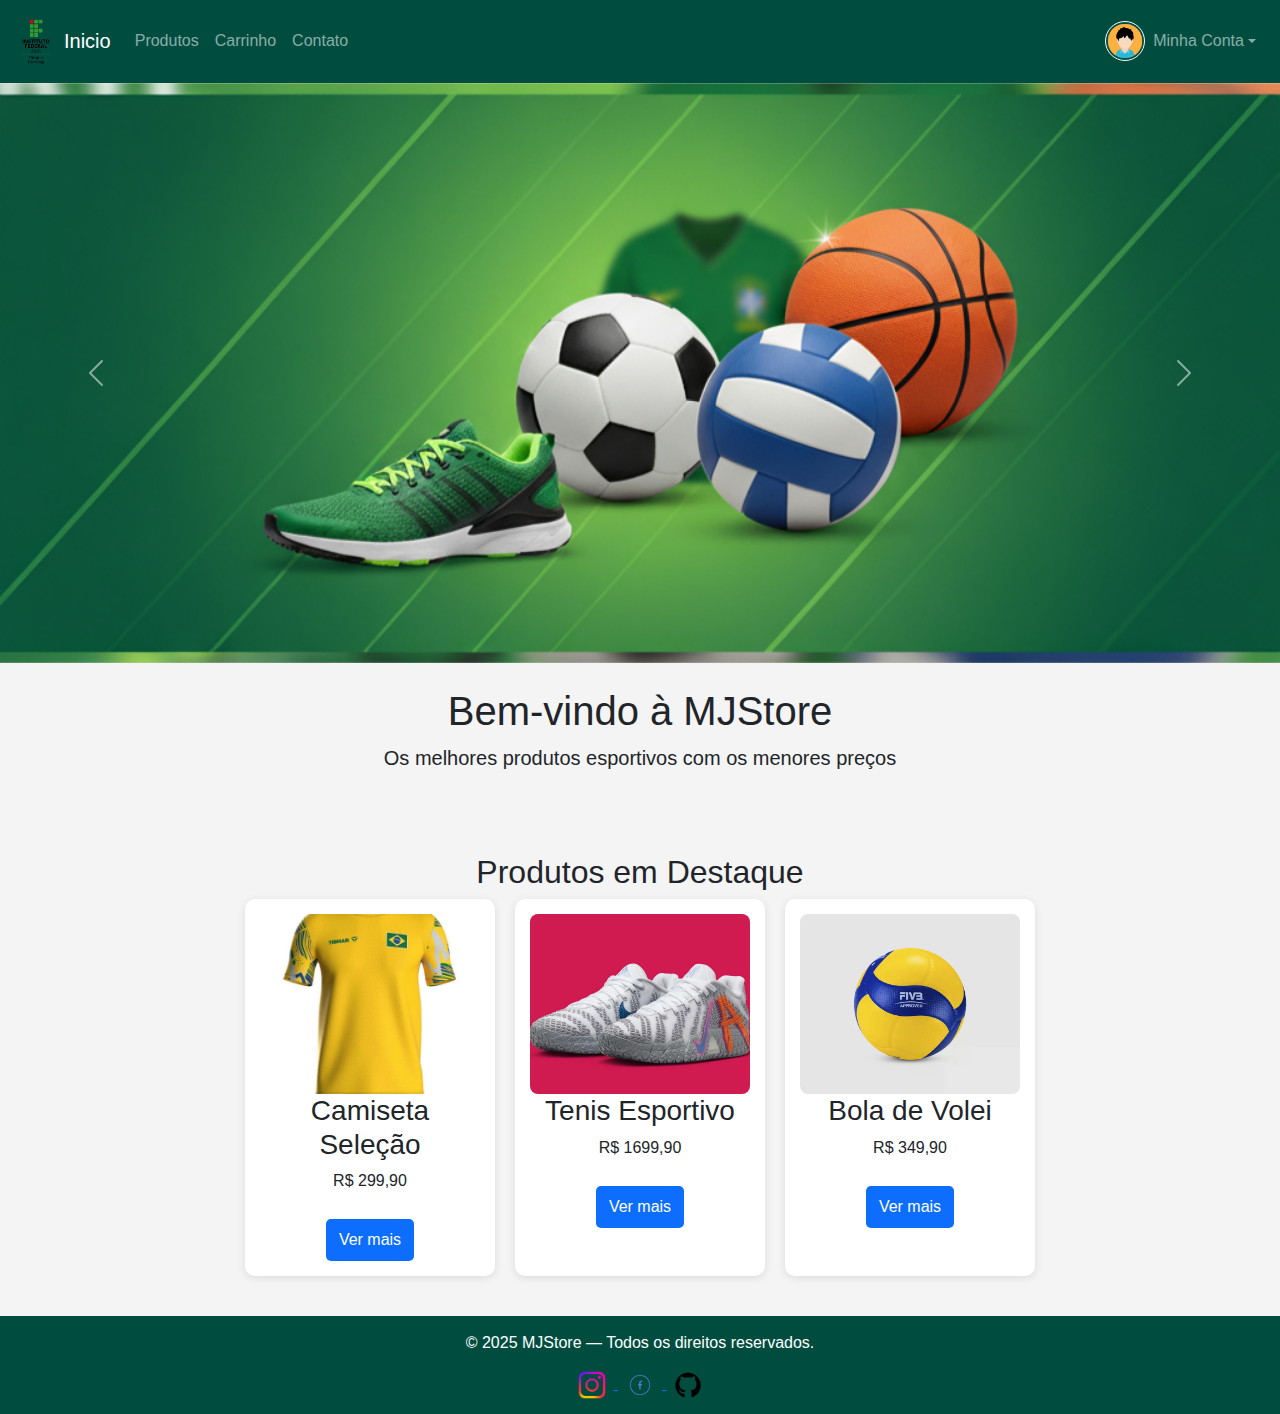
<file: Trabalho_Web/paginas/index.html>
<!DOCTYPE html>
<html lang="pt-BR">
<head>
    <meta charset="UTF-8">
    <meta name="viewport" content="width=device-width, initial-scale=1.0">
    <title>Página Inicial - Meu E-commerce</title>

    <!-- Bootstrap -->
    <link href="https://cdn.jsdelivr.net/npm/bootstrap@5.3.2/dist/css/bootstrap.min.css" rel="stylesheet">

    <link rel="stylesheet" href="css/style.css">
</head>
<body>

<!-- HEADER COM AVATAR + DROPDOWN -->
<nav class="navbar navbar-expand-lg navbar-dark px-3 custom-navbar">
  <a class="navbar-brand d-flex align-items-center" href="index.html">
    <img src="../imagens/logo-ifg.png" alt="Logo" width="40" class="me-2">
    Inicio
  </a>

  <button class="navbar-toggler" type="button" data-bs-toggle="collapse" data-bs-target="#navbarNav">
    <span class="navbar-toggler-icon"></span>
  </button>

  <div class="collapse navbar-collapse justify-content-between" id="navbarNav">

    <!-- MENU PRINCIPAL -->
    <ul class="navbar-nav">
      <li class="nav-item">
        <a class="nav-link" href="produtos.html">Produtos</a>
      </li>

      <li class="nav-item">
        <a class="nav-link" href="carrinho.html">Carrinho</a>
      </li>

      <li class="nav-item">
        <a class="nav-link" href="contato.html">Contato</a>
      </li>
    </ul>

    <!-- DROPDOWN MINHA CONTA -->
    <ul class="navbar-nav">
      <li class="nav-item dropdown">
        <a class="nav-link dropdown-toggle d-flex align-items-center" href="#" id="avatarDropdown"
           role="button" data-bs-toggle="dropdown">

          <img src="../imagens/Avatar.png" width="40" height="40" class="rounded-circle me-2 border border-light">
          <span>Minha Conta</span>
        </a>

        <ul class="dropdown-menu dropdown-menu-end">
          <li><a class="dropdown-item" href="novo-usuario.html">Cadastrar</a></li>
          <li><a class="dropdown-item" href="login.html">Entrar</a></li>
          <li><a class="dropdown-item" href="meus-dados.html">Meus Dados</a></li>
          <li><a class="dropdown-item" href="meus-pedidos.html">Meus Pedidos</a></li>
        </ul>
      </li>
    </ul>

  </div>
</nav>

<!-- CAROUSEL -->
<div id="carouselExample" class="carousel slide" data-bs-ride="carousel">
  <div class="carousel-inner">

    <div class="carousel-item active">
      <img src="../imagens/Banner1.png" class="d-block w-100" alt="Banner 1">
    </div>

    <div class="carousel-item">
      <img src="../imagens/Banner2.png" class="d-block w-100" alt="Banner 2">
    </div>

  </div>

  <button class="carousel-control-prev" type="button" data-bs-target="#carouselExample" data-bs-slide="prev">
    <span class="carousel-control-prev-icon"></span>
  </button>

  <button class="carousel-control-next" type="button" data-bs-target="#carouselExample" data-bs-slide="next">
    <span class="carousel-control-next-icon"></span>
  </button>
</div>


    <!-- CONTEÚDO ORIGINAL DA PÁGINA -->
    <section class="text-center py-4">
        <h1>Bem-vindo à MJStore</h1>
        <p class="lead">Os melhores produtos esportivos com os menores preços</p>
    </section>
    <section class="produtos-home">
    <h2>Produtos em Destaque</h2>

    <div class="grid-produtos">
        <div class="produto-card">
            <img src="../imagens/produto1.jpeg" alt="Produto 1">
            <h3>Camiseta Seleção</h3>
            <p>R$ 299,90</p>
            <a href="produtos.html" class="btn">Ver mais</a>
        </div>

        <div class="produto-card">
            <img src="../imagens/produto2.jpg" alt="Produto 2">
            <h3>Tenis Esportivo</h3>
            <p>R$ 1699,90</p>
            <a href="produtos.html" class="btn">Ver mais</a>
        </div>

        <div class="produto-card">
            <img src="../imagens/produto3.webp" alt="Produto 3">
            <h3>Bola de Volei</h3>
            <p>R$ 349,90</p>
            <a href="produtos.html" class="btn">Ver mais</a>
        </div>
    </div>
</section>

</main>

<footer>
    <p>© 2025 MJStore — Todos os direitos reservados.</p>
    <div class="redes-sociais">
            <a href="https://www.instagram.com" target="_blank">
                <img src="..\imagens\instagram.png" alt="Instagram">
            </a>
            <a href="https://www.facebook.com" target="_blank">
                <img src="..\imagens\facebook.png" alt="Facebook">
            </a>
            <a href="https://github.com/Rafaelmjmj" target="_blank">
                <img src="..\imagens\GitHub.png" alt="GitHub">
            </a>
        </div>
</footer>

<script src="https://cdn.jsdelivr.net/npm/bootstrap@5.3.2/dist/js/bootstrap.bundle.min.js"></script>

</body>
</html>
</file>
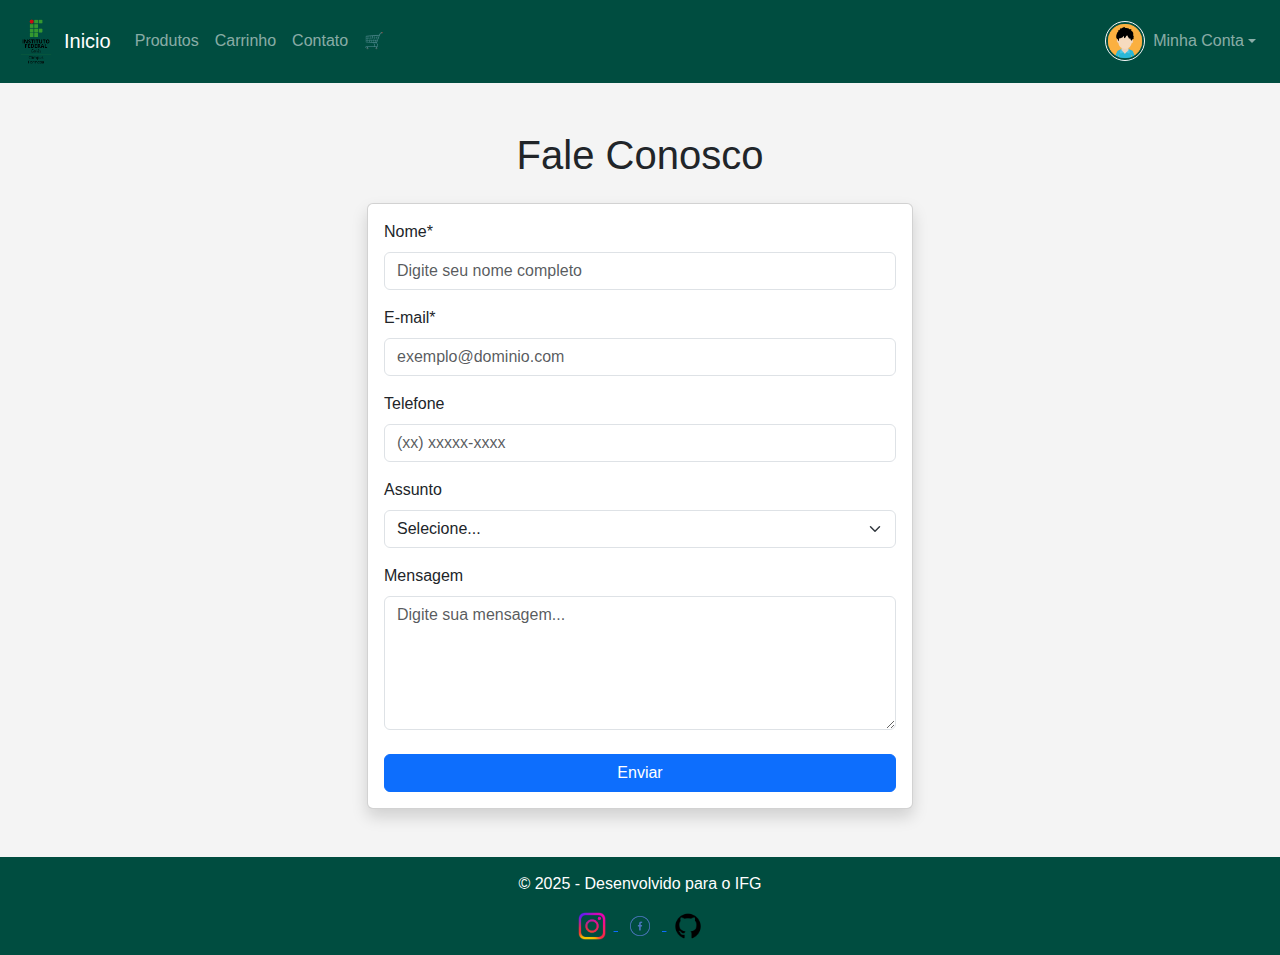
<file: Trabalho_Web/paginas/contato.html>
<!DOCTYPE html>
<html lang="pt-BR">

<head>
    <meta charset="UTF-8">
    <meta name="viewport" content="width=device-width, initial-scale=1.0">
    <title>Contato - Meu E-commerce</title>

    <link href="https://cdn.jsdelivr.net/npm/bootstrap@5.3.2/dist/css/bootstrap.min.css" rel="stylesheet">

    <link rel="stylesheet" href="css/style.css">
    <link rel="shortcut icon" href="..\imagens\favicon.png" type="image/x-icon">
</head>

<body>
    <!-- HEADER COM AVATAR + DROPDOWN -->
<nav class="navbar navbar-expand-lg navbar-dark px-3 custom-navbar">
  <a class="navbar-brand d-flex align-items-center" href="index.html">
    <img src="../imagens/logo-ifg.png" alt="Logo" width="40" class="me-2">
    Inicio
  </a>

  <button class="navbar-toggler" type="button" data-bs-toggle="collapse" data-bs-target="#navbarNav">
    <span class="navbar-toggler-icon"></span>
  </button>

  <div class="collapse navbar-collapse justify-content-between" id="navbarNav">

        <!-- MENU PRINCIPAL -->
        <ul class="navbar-nav">
            <li class="nav-item">
                <a class="nav-link" href="produtos.html">Produtos</a>
            </li>
            <li class="nav-item">
                <a class="nav-link" href="carrinho.html">Carrinho</a>
            </li>
            <li class="nav-item">
                <a class="nav-link" href="contato.html">Contato</a>
            </li>
             <ul class="navbar-nav align-items-center me-3">
                <li class="nav-item position-relative">
                    <a class="nav-link" href="carrinho.html">
                        🛒
                        <span
                            id="cart-count"
                            class="position-absolute top-0 start-100 translate-middle badge rounded-pill bg-danger d-none">
                            0
                        </span>
                    </a>
                </li>
            </ul>
        </ul>

        <!-- MINHA CONTA -->
        <ul class="navbar-nav">
            <li class="nav-item dropdown">
                <a class="nav-link dropdown-toggle d-flex align-items-center" href="#"
                   id="avatarDropdown" role="button" data-bs-toggle="dropdown">
                    <img src="../imagens/Avatar.png" width="40" height="40"
                         class="rounded-circle me-2 border border-light">
                    Minha Conta
                </a>

                <ul class="dropdown-menu dropdown-menu-end">

    <!-- Usuário NÃO logado -->
    <li>
        <a class="dropdown-item" href="novo-usuario.html" id="linkCadastrar">
            Cadastrar
        </a>
    </li>

    <li>
        <a class="dropdown-item" href="login.html" id="linkEntrar">
            Entrar
        </a>
    </li>

    <li><hr class="dropdown-divider"></li>

    <!-- Usuário LOGADO -->
    <li>
        <a class="dropdown-item" href="meus-dados.html" id="linkMeusDados">
            Meus Dados
        </a>
    </li>

    <li>
        <a class="dropdown-item" href="meus-pedidos.html" id="linkMeusPedidos">
            Meus Pedidos
        </a>
    </li>

    <li>
        <a class="dropdown-item text-danger" href="#" id="linkSair">
            Sair
        </a>
    </li>

</ul>

    </div>
</nav>

    <main class="container my-5">

    <h1 class="text-center mb-4">Fale Conosco</h1>

    <div class="row justify-content-center">
        <div class="col-md-8 col-lg-6">

            <div class="card shadow">
                <div class="card-body">

                    <form action="sucesso-contato.html" method="POST">

                        <div class="mb-3">
                            <label for="nome" class="form-label">Nome*</label>
                            <input type="text" id="nome" name="nome"
                                   class="form-control"
                                   placeholder="Digite seu nome completo" required>
                        </div>

                        <div class="mb-3">
                            <label for="email" class="form-label">E-mail*</label>
                            <input type="email" id="email" name="email"
                                   class="form-control"
                                   placeholder="exemplo@dominio.com" required>
                        </div>

                        <div class="mb-3">
                            <label for="telefone" class="form-label">Telefone</label>
                            <input type="tel" id="telefone" name="telefone"
                                   class="form-control"
                                   placeholder="(xx) xxxxx-xxxx">
                        </div>

                        <div class="mb-3">
                            <label for="assunto" class="form-label">Assunto</label>
                            <select id="assunto" name="assunto" class="form-select">
                                <option value="">Selecione...</option>
                                <option>Dúvida</option>
                                <option>Elogio</option>
                                <option>Reclamação</option>
                            </select>
                        </div>

                        <div class="mb-4">
                            <label for="mensagem" class="form-label">Mensagem</label>
                            <textarea id="mensagem" name="mensagem"
                                      class="form-control"
                                      rows="5"
                                      placeholder="Digite sua mensagem..."></textarea>
                        </div>

                        <button type="submit" href="sucesso-contato.html" class="btn btn-primary w-100">
                            Enviar
                        </button>

                    </form>

                </div>
            </div>

        </div>
    </div>

</main>


    <footer>
        <p>&copy; 2025 - Desenvolvido para o IFG</p>
        <div class="redes-sociais">
            <a href="https://www.instagram.com" target="_blank">
                <img src="..\imagens\instagram.png" alt="Instagram">
            </a>
            <a href="https://www.facebook.com" target="_blank">
                <img src="..\imagens\facebook.png" alt="Facebook">
            </a>
            <a href="https://github.com/Rafaelmjmj" target="_blank">
                <img src="..\imagens\GitHub.png" alt="GitHub">
            </a>
        </div>
    </footer>

    <script src="https://cdn.jsdelivr.net/npm/bootstrap@5.3.2/dist/js/bootstrap.bundle.min.js"></script>

<script src="js/script.js"></script>
</body>
</html>
</file>
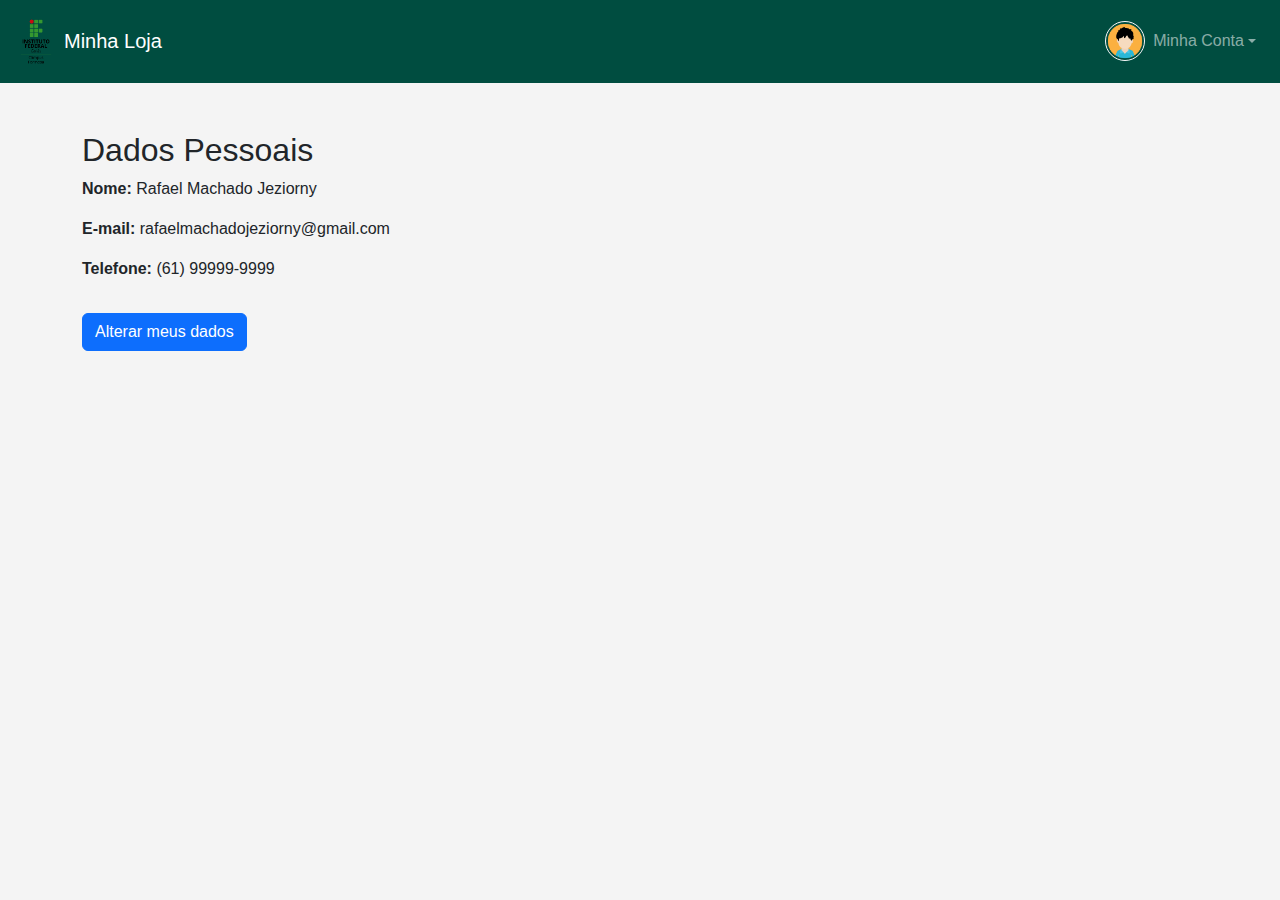
<file: Trabalho_Web/paginas/dados_pessoais.html>
<!DOCTYPE html>
<html lang="pt-BR">
<head>
    <meta charset="UTF-8">
    <meta name="viewport" content="width=device-width, initial-scale=1.0">
    <title>Dados Pessoais</title>

    <!-- Bootstrap -->
    <link href="https://cdn.jsdelivr.net/npm/bootstrap@5.3.2/dist/css/bootstrap.min.css" rel="stylesheet">
    <link rel="stylesheet" href="css/style.css">
</head>
<body>

<!-- HEADER PADRÃO -->
<nav class="navbar navbar-expand-lg navbar-dark px-3 custom-navbar">
  <a class="navbar-brand d-flex align-items-center" href="index.html">
    <img src="../imagens/logo-ifg.png" alt="Logo" width="40" class="me-2">
    Minha Loja
  </a>

  <button class="navbar-toggler" type="button" data-bs-toggle="collapse" data-bs-target="#navbarAvatar">
    <span class="navbar-toggler-icon"></span>
  </button>

  <div class="collapse navbar-collapse justify-content-end" id="navbarAvatar">
    <ul class="navbar-nav">
      <li class="nav-item dropdown">
        <a class="nav-link dropdown-toggle d-flex align-items-center" href="#" id="avatarDropdown"
           role="button" data-bs-toggle="dropdown">
          <img src="../imagens/Avatar.png" width="40" height="40" class="rounded-circle me-2 border border-light">
          <span>Minha Conta</span>
        </a>

        <ul class="dropdown-menu dropdown-menu-end">
          <li><a class="dropdown-item" href="novo-usuario.html">Cadastrar</a></li>
          <li><a class="dropdown-item" href="entrar.html">Entrar</a></li>
          <li><a class="dropdown-item" href="meus-dados.html">Meus Dados</a></li>
          <li><a class="dropdown-item" href="meus-pedidos.html">Meus Pedidos</a></li>
        </ul>
      </li>
    </ul>
  </div>
</nav>

<div class="container my-5">
    <div class="row">

        <!-- CONTEÚDO PRINCIPAL -->
        <main class="col-md-9">
            <h2>Dados Pessoais</h2>
            <p><strong>Nome:</strong> Rafael Machado Jeziorny</p>
            <p><strong>E-mail:</strong> rafaelmachadojeziorny@gmail.com</p>
            <p><strong>Telefone:</strong> (61) 99999-9999</p>

            <button class="btn btn-primary mt-3">Alterar meus dados</button>
        </main>

    </div>
</div>

<script src="https://cdn.jsdelivr.net/npm/bootstrap@5.3.2/dist/js/bootstrap.bundle.min.js"></script>
</body>
</html>
</file>
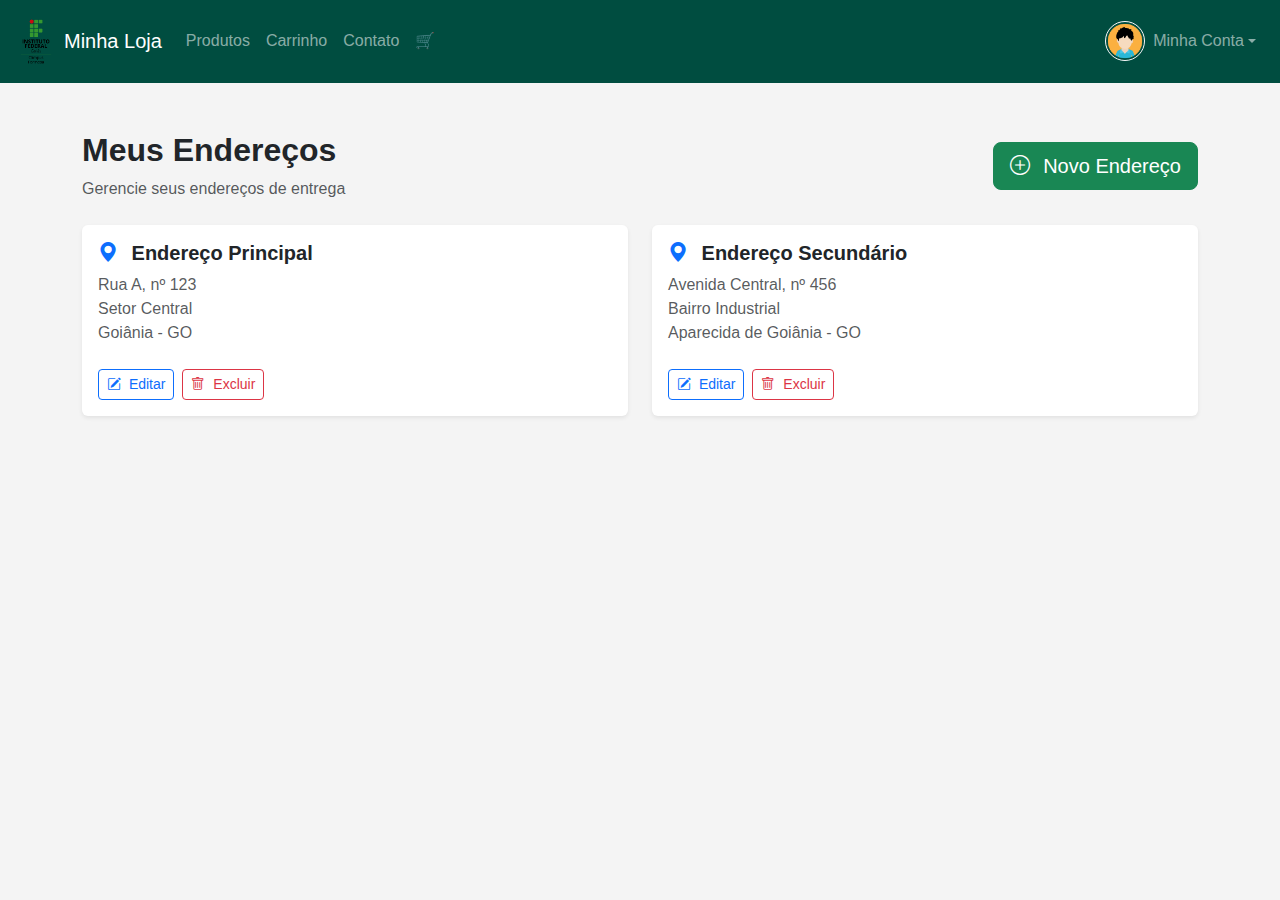
<file: Trabalho_Web/paginas/endereços.html>
<!DOCTYPE html>
<html lang="pt-BR">
<head>
    <meta charset="UTF-8">
    <meta name="viewport" content="width=device-width, initial-scale=1.0">
    <title>Meus Endereços</title>

    <!-- Bootstrap -->
    <link href="https://cdn.jsdelivr.net/npm/bootstrap@5.3.2/dist/css/bootstrap.min.css" rel="stylesheet">

    <!-- Bootstrap Icons -->
    <link href="https://cdn.jsdelivr.net/npm/bootstrap-icons@1.11.3/font/bootstrap-icons.css" rel="stylesheet">

    <!-- CSS próprio -->
    <link rel="stylesheet" href="css/style.css">
</head>
<body>

<!-- HEADER -->
<nav class="navbar navbar-expand-lg navbar-dark px-3 custom-navbar">
  <a class="navbar-brand d-flex align-items-center" href="index.html">
    <img src="../imagens/logo-ifg.png" alt="Logo" width="40" class="me-2">
    Minha Loja
  </a>

  <button class="navbar-toggler" type="button" data-bs-toggle="collapse" data-bs-target="#navbarAvatar">
    <span class="navbar-toggler-icon"></span>
  </button>

  <div class="collapse navbar-collapse justify-content-between" id="navbarNav">

        <!-- MENU PRINCIPAL -->
        <ul class="navbar-nav">
            <li class="nav-item">
                <a class="nav-link" href="produtos.html">Produtos</a>
            </li>
            <li class="nav-item">
                <a class="nav-link" href="carrinho.html">Carrinho</a>
            </li>
            <li class="nav-item">
                <a class="nav-link" href="contato.html">Contato</a>
            </li>
             <ul class="navbar-nav align-items-center me-3">
                <li class="nav-item position-relative">
                    <a class="nav-link" href="carrinho.html">
                        🛒
                        <span
                            id="cart-count"
                            class="position-absolute top-0 start-100 translate-middle badge rounded-pill bg-danger d-none">
                            0
                        </span>
                    </a>
                </li>
            </ul>
        </ul>

        <!-- MINHA CONTA -->
        <ul class="navbar-nav">
            <li class="nav-item dropdown">
                <a class="nav-link dropdown-toggle d-flex align-items-center" href="#"
                   id="avatarDropdown" role="button" data-bs-toggle="dropdown">
                    <img src="../imagens/Avatar.png" width="40" height="40"
                         class="rounded-circle me-2 border border-light">
                    Minha Conta
                </a>

                <ul class="dropdown-menu dropdown-menu-end">

    <!-- Usuário NÃO logado -->
    <li>
        <a class="dropdown-item" href="novo-usuario.html" id="linkCadastrar">
            Cadastrar
        </a>
    </li>

    <li>
        <a class="dropdown-item" href="login.html" id="linkEntrar">
            Entrar
        </a>
    </li>

    <li><hr class="dropdown-divider"></li>

    <!-- Usuário LOGADO -->
    <li>
        <a class="dropdown-item" href="meus-dados.html" id="linkMeusDados">
            Meus Dados
        </a>
    </li>

    <li>
        <a class="dropdown-item" href="meus-pedidos.html" id="linkMeusPedidos">
            Meus Pedidos
        </a>
    </li>

    <li>
        <a class="dropdown-item text-danger" href="#" id="linkSair">
            Sair
        </a>
    </li>

</ul>

    </div>
</nav>

<!-- CONTEÚDO -->
<div class="container my-5">

    <!-- TÍTULO -->
    <div class="d-flex justify-content-between align-items-center mb-4">
        <div>
            <h2 class="fw-bold">Meus Endereços</h2>
            <p class="text-muted mb-0">Gerencie seus endereços de entrega</p>
        </div>

        <a href="novo-endereco.html" class="btn btn-success btn-lg">
            <i class="bi bi-plus-circle me-2"></i>
            Novo Endereço
        </a>
    </div>

    <div class="row g-4">

        <!-- ENDEREÇO 1 -->
        <div class="col-md-6">
            <div class="card shadow-sm border-0 h-100">
                <div class="card-body">
                    <h5 class="card-title fw-semibold">
                        <i class="bi bi-geo-alt-fill text-primary me-2"></i>
                        Endereço Principal
                    </h5>

                    <p class="card-text text-muted mb-4">
                        Rua A, nº 123 <br>
                        Setor Central <br>
                        Goiânia - GO
                    </p>

                    <div class="d-flex gap-2">
                        <button class="btn btn-outline-primary btn-sm">
                            <i class="bi bi-pencil-square me-1"></i>
                            Editar
                        </button>

                        <button class="btn btn-outline-danger btn-sm">
                            <i class="bi bi-trash me-1"></i>
                            Excluir
                        </button>
                    </div>
                </div>
            </div>
        </div>

        <!-- ENDEREÇO 2 -->
        <div class="col-md-6">
            <div class="card shadow-sm border-0 h-100">
                <div class="card-body">
                    <h5 class="card-title fw-semibold">
                        <i class="bi bi-geo-alt-fill text-primary me-2"></i>
                        Endereço Secundário
                    </h5>

                    <p class="card-text text-muted mb-4">
                        Avenida Central, nº 456 <br>
                        Bairro Industrial <br>
                        Aparecida de Goiânia - GO
                    </p>

                    <div class="d-flex gap-2">
                        <button class="btn btn-outline-primary btn-sm">
                            <i class="bi bi-pencil-square me-1"></i>
                            Editar
                        </button>

                        <button class="btn btn-outline-danger btn-sm">
                            <i class="bi bi-trash me-1"></i>
                            Excluir
                        </button>
                    </div>
                </div>
            </div>
        </div>

    </div>
</div>

<script src="https://cdn.jsdelivr.net/npm/bootstrap@5.3.2/dist/js/bootstrap.bundle.min.js"></script>
<script src="js/script.js"></script>
</body>
</html>
</file>
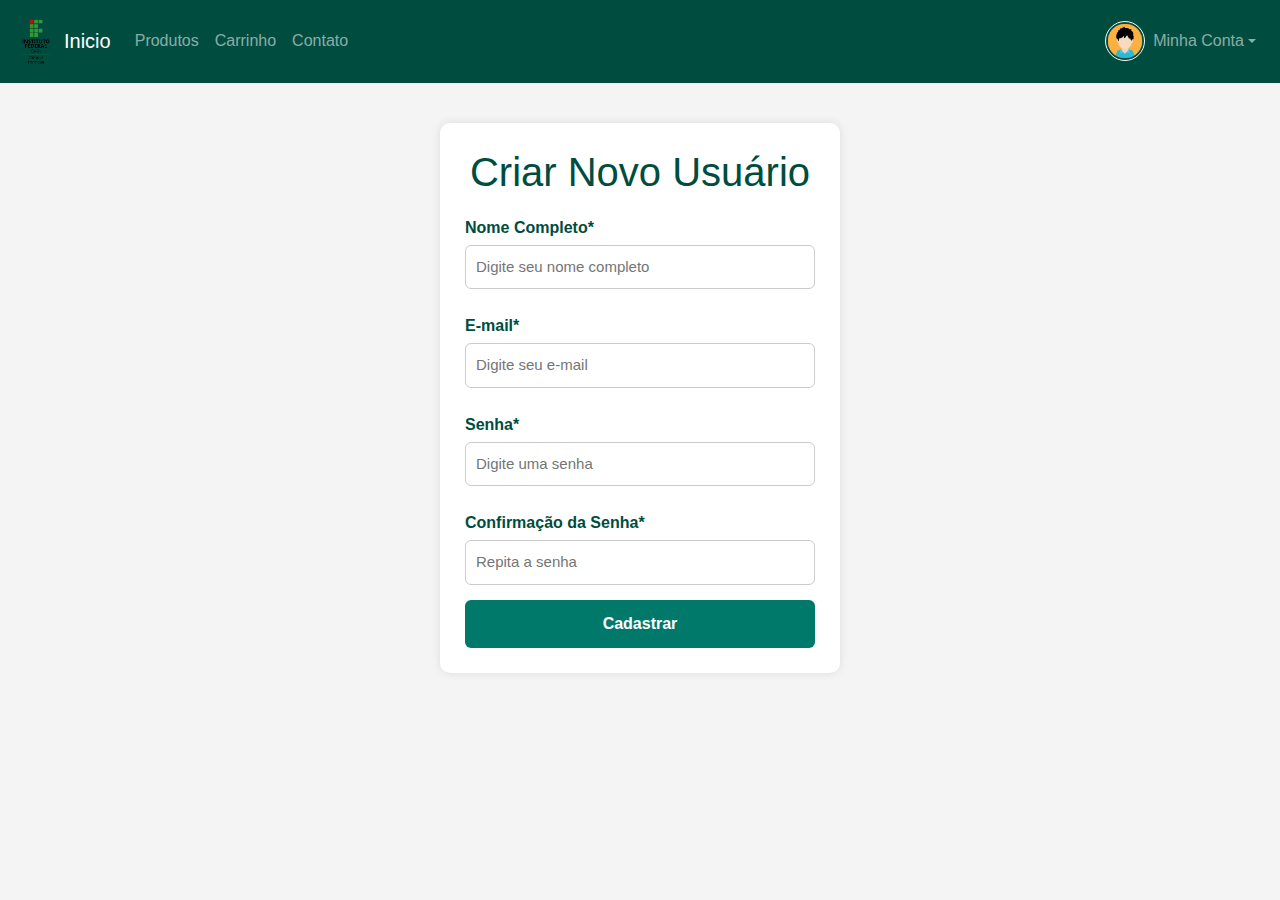
<file: Trabalho_Web/paginas/novo-usuario.html>
<!DOCTYPE html>
<html lang="pt-br">
<head>
    <meta charset="UTF-8">
    <meta name="viewport" content="width=device-width, initial-scale=1.0">
    <title>Página Inicial - Meu E-commerce</title>

    <!-- Bootstrap -->
    <link href="https://cdn.jsdelivr.net/npm/bootstrap@5.3.2/dist/css/bootstrap.min.css" rel="stylesheet">

    <link rel="stylesheet" href="css/style.css">
</head>
<body>

    <!-- HEADER COM AVATAR + DROPDOWN -->
<nav class="navbar navbar-expand-lg navbar-dark px-3 custom-navbar">
  <a class="navbar-brand d-flex align-items-center" href="index.html">
    <img src="../imagens/logo-ifg.png" alt="Logo" width="40" class="me-2">
    Inicio
  </a>

  <button class="navbar-toggler" type="button" data-bs-toggle="collapse" data-bs-target="#navbarNav">
    <span class="navbar-toggler-icon"></span>
  </button>

  <div class="collapse navbar-collapse justify-content-between" id="navbarNav">

    <!-- MENU PRINCIPAL -->
    <ul class="navbar-nav">
      <li class="nav-item">
        <a class="nav-link" href="produtos.html">Produtos</a>
      </li>

      <li class="nav-item">
        <a class="nav-link" href="carrinho.html">Carrinho</a>
      </li>

      <li class="nav-item">
        <a class="nav-link" href="contato.html">Contato</a>
      </li>
    </ul>

    <!-- DROPDOWN MINHA CONTA -->
    <ul class="navbar-nav">
      <li class="nav-item dropdown">
        <a class="nav-link dropdown-toggle d-flex align-items-center" href="#" id="avatarDropdown"
           role="button" data-bs-toggle="dropdown">

          <img src="../imagens/Avatar.png" width="40" height="40" class="rounded-circle me-2 border border-light">
          <span>Minha Conta</span>
        </a>

        <ul class="dropdown-menu dropdown-menu-end">
          <li><a class="dropdown-item" href="novo-usuario.html">Cadastrar</a></li>
          <li><a class="dropdown-item" href="login.html">Entrar</a></li>
          <li><a class="dropdown-item" href="meus-dados.html">Meus Dados</a></li>
          <li><a class="dropdown-item" href="meus-pedidos.html">Meus Pedidos</a></li>
        </ul>
      </li>
    </ul>

  </div>
</nav>

    <main class="container-form">
        <h1>Criar Novo Usuário</h1>

        <form action="produtos.html" method="POST" class="form-registro">

            <label for="nome">Nome Completo*</label>
            <input type="text" id="nome" name="nome" required placeholder="Digite seu nome completo">

            <label for="email">E-mail*</label>
            <input type="email" id="email" name="email" required placeholder="Digite seu e-mail">

            <label for="senha">Senha*</label>
            <input type="password" id="senha" name="senha" required placeholder="Digite uma senha">

            <label for="confirma">Confirmação da Senha*</label>
            <input type="password" id="confirma" name="confirma" required placeholder="Repita a senha">

            <button type="submit" class="btn-cadastrar">Cadastrar</button>
        </form>
    </main>

</body>
<script src="https://cdn.jsdelivr.net/npm/bootstrap@5.3.2/dist/js/bootstrap.bundle.min.js"></script>

</html>
</file>
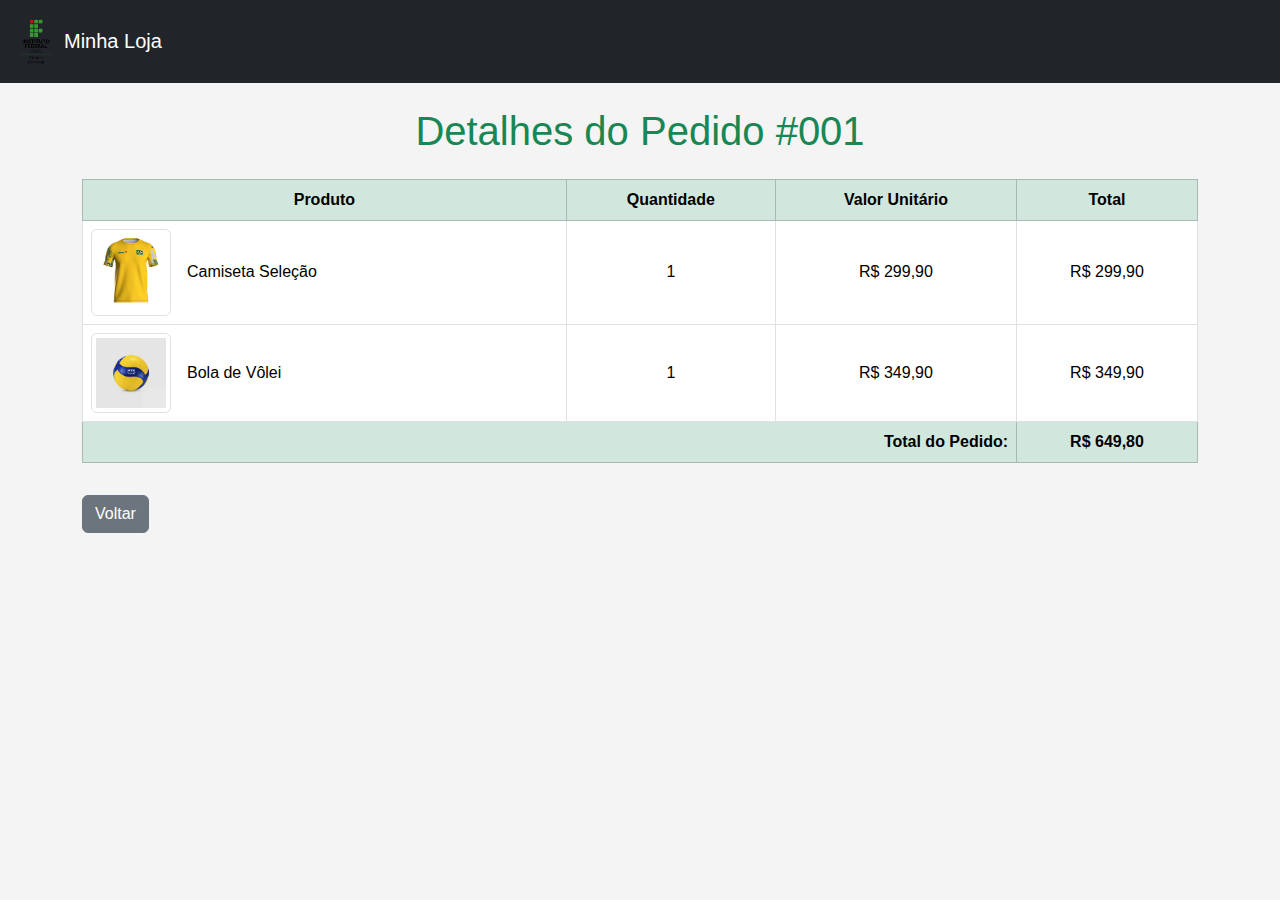
<file: Trabalho_Web/paginas/pedido_1.html>
<!DOCTYPE html>
<html lang="pt-BR">
<head>
    <meta charset="UTF-8">
    <meta name="viewport" content="width=device-width, initial-scale=1.0">
    <title>Pedido #001</title>

    <link href="https://cdn.jsdelivr.net/npm/bootstrap@5.3.2/dist/css/bootstrap.min.css" rel="stylesheet">
    <link rel="stylesheet" href="css/style.css">
</head>
<body>

<!-- HEADER -->
<nav class="navbar navbar-expand-lg navbar-dark bg-dark px-3">
    <a class="navbar-brand d-flex align-items-center" href="index.html">
        <img src="../imagens/logo-ifg.png" alt="Logo" width="40" class="me-2">
        Minha Loja
    </a>
</nav>

<main class="container mt-4">
    <h1 class="text-center text-success mb-4">Detalhes do Pedido #001</h1>

    <table class="table table-bordered align-middle">
        <thead class="table-success text-center">
            <tr>
                <th>Produto</th>
                <th>Quantidade</th>
                <th>Valor Unitário</th>
                <th>Total</th>
            </tr>
        </thead>

        <tbody>
            <!-- Produto 1 -->
            <tr>
                <td>
                    <div class="d-flex align-items-center">
                        <img src="../imagens/produto1.jpeg" 
                             alt="Camiseta Seleção" 
                             width="80" 
                             class="img-thumbnail me-3">
                        <span>Camiseta Seleção</span>
                    </div>
                </td>
                <td class="text-center">1</td>
                <td class="text-center">R$ 299,90</td>
                <td class="text-center">R$ 299,90</td>
            </tr>

            <!-- Produto 2 -->
            <tr>
                <td>
                    <div class="d-flex align-items-center">
                        <img src="../imagens/produto3.webp" 
                             alt="Bola de Vôlei" 
                             width="80" 
                             class="img-thumbnail me-3">
                        <span>Bola de Vôlei</span>
                    </div>
                </td>
                <td class="text-center">1</td>
                <td class="text-center">R$ 349,90</td>
                <td class="text-center">R$ 349,90</td>
            </tr>
        </tbody>

        <tfoot>
            <tr class="table-success">
                <th colspan="3" class="text-end">Total do Pedido:</th>
                <th class="text-center">R$ 649,80</th>
            </tr>
        </tfoot>
    </table>

    <a href="meus-pedidos.html" class="btn btn-secondary mt-3">Voltar</a>
</main>
<script src="js/script.js"></script>
</body>
</html>
</file>
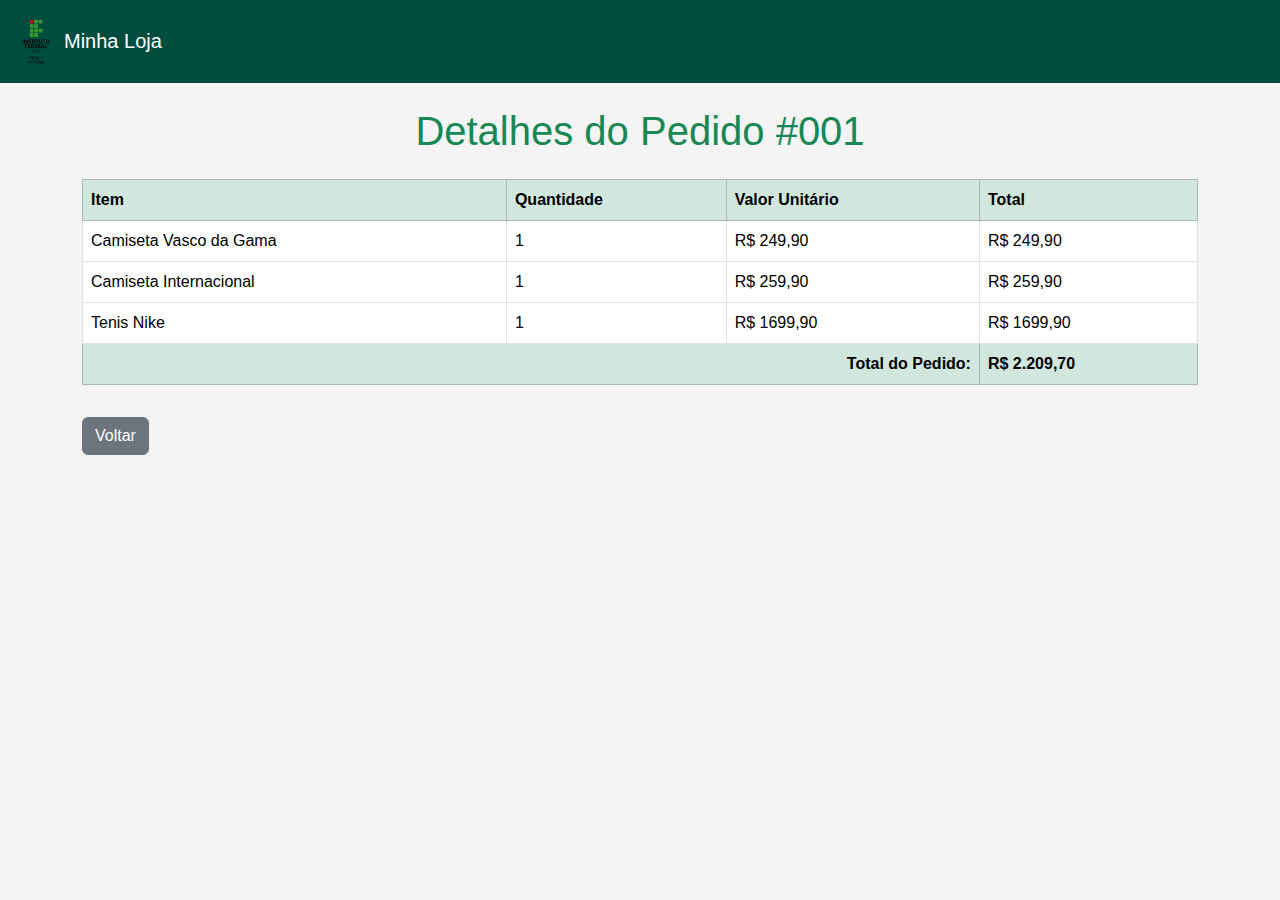
<file: Trabalho_Web/paginas/pedido_2.html>
<!DOCTYPE html>
<html lang="pt-BR">
<head>
    <meta charset="UTF-8">
    <meta name="viewport" content="width=device-width, initial-scale=1.0">
    <title>Pedido #001</title>

    <link href="https://cdn.jsdelivr.net/npm/bootstrap@5.3.2/dist/css/bootstrap.min.css" rel="stylesheet">
    <link rel="stylesheet" href="css/style.css">
</head>
<body>

<!-- HEADER -->
<nav class="navbar navbar-expand-lg navbar-dark bg-dark custom-navbar px-3">
    <a class="navbar-brand d-flex align-items-center" href="index.html">
        <img src="../imagens/logo-ifg.png" alt="Logo" width="40" class="me-2">
        Minha Loja
    </a>
</nav>

<main class="container mt-4">
    <h1 class="text-center text-success">Detalhes do Pedido #001</h1>

    <table class="table table-bordered mt-4">
        <thead class="table-success">
            <tr>
                <th>Item</th>
                <th>Quantidade</th>
                <th>Valor Unitário</th>
                <th>Total</th>
            </tr>
        </thead>
        <tbody>
            <tr>
                <td>Camiseta Vasco da Gama</td>
                <td>1</td>
                <td>R$ 249,90</td>
                <td>R$ 249,90</td>
            </tr>
            <tr>
                <td>Camiseta Internacional</td>
                <td>1</td>
                <td>R$ 259,90</td>
                <td>R$ 259,90</td>
            </tr>
            <tr>
                <td>Tenis Nike </td>
                <td>1</td>
                <td>R$ 1699,90</td>
                <td>R$ 1699,90</td>
            </tr>
        </tbody>
        <tfoot>
            <tr class="table-success">
                <th colspan="3" class="text-end">Total do Pedido:</th>
                <th>R$ 2.209,70</th>
            </tr>
        </tfoot>
    </table>

    <a href="meus-pedidos.html" class="btn btn-secondary mt-3">Voltar</a>
</main>

</body>
</html>
</file>
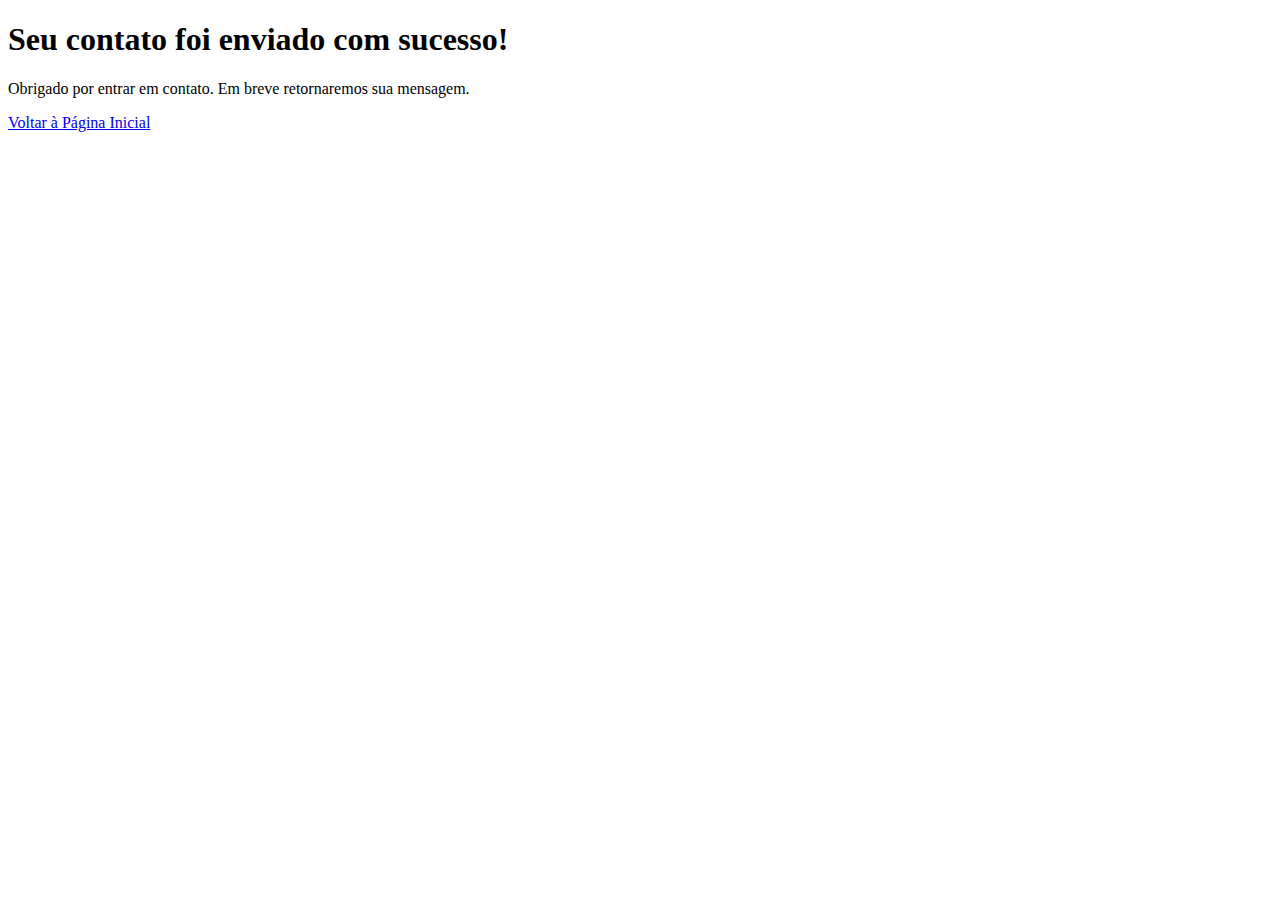
<file: Trabalho_Web/paginas/sucesso-contato.html>
<!DOCTYPE html>
<html lang="pt-BR">
<head>
    <meta charset="UTF-8">
    <meta name="viewport" content="width=device-width, initial-scale=1.0">
    <title>Sucesso - Contato Enviado</title>
    <link rel="stylesheet" href="C:\Users\Rafael\Desktop\Trabalho_Web\paginas\css\style.css">
</head>
<body class="sucesso-contato">
    <main>
        <div class="mensagem-sucesso">
            <h1>Seu contato foi enviado com sucesso!</h1>
            <p>Obrigado por entrar em contato. Em breve retornaremos sua mensagem.</p>
            <a href="index.html" class="btn-voltar">Voltar à Página Inicial</a>
        </div>
    </main>
</body>
</html>
</file>
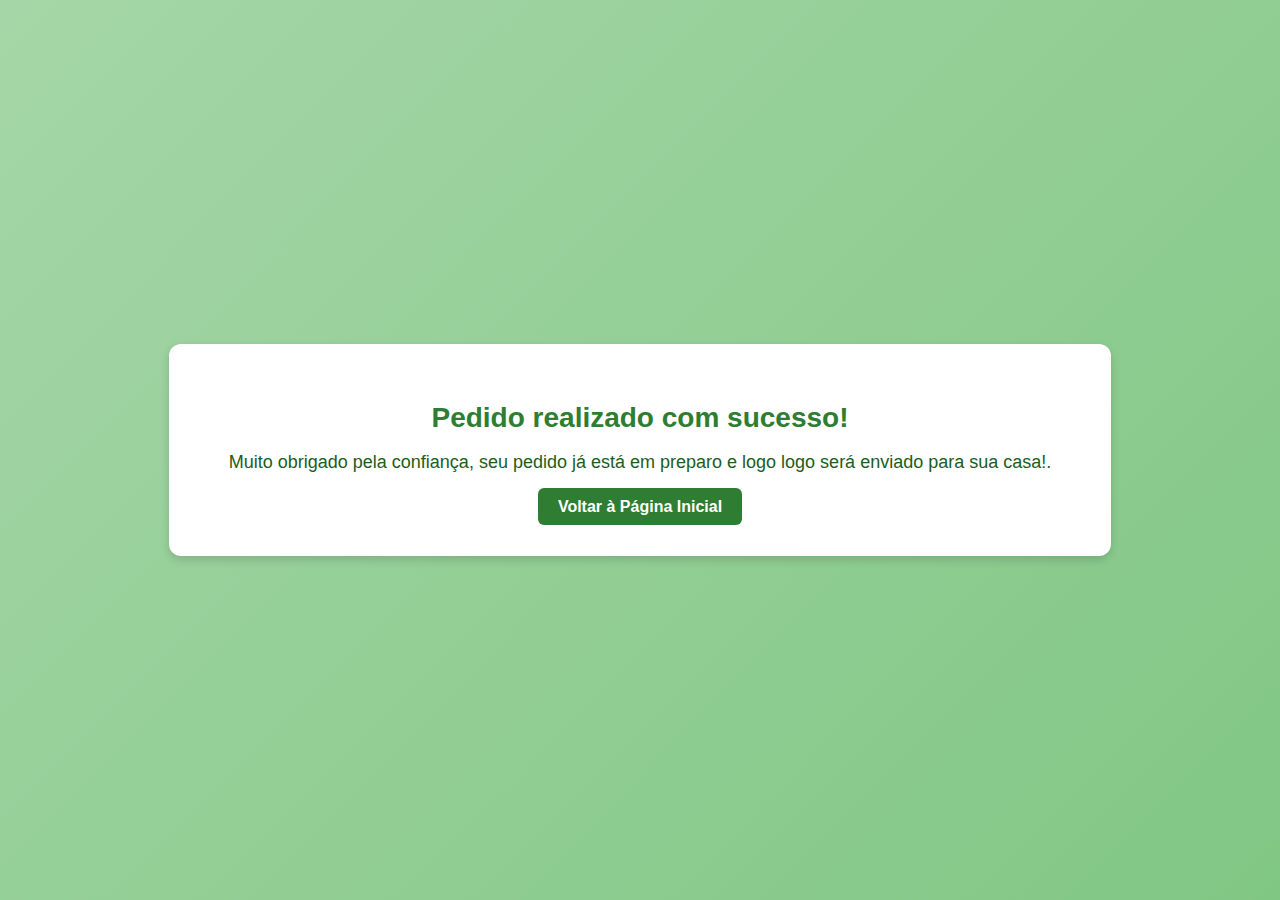
<file: Trabalho_Web/paginas/sucesso-pedido.html>
<!DOCTYPE html>
<html lang="pt-BR">
<head>
    <meta charset="UTF-8">
    <meta name="viewport" content="width=device-width, initial-scale=1.0">
    <title>Sucesso - Pedido Finalizado</title>
    <link rel="stylesheet" href="css/style.css">
    <link rel="shortcut icon" href="..\imagens\favicon.png" type="image/x-icon">
</head>
<body class="sucesso-pedido">
    <main>
        <div class="mensagem-pedido">
            <h1>Pedido realizado com sucesso!</h1>
            <p>Muito obrigado pela confiança, seu pedido já está em preparo e logo logo será enviado para sua casa!.</p>
            <a href="index.html" class="btn-voltar">Voltar à Página Inicial</a>
        </div>
    </main>
</body>
</html>
</file>
<file: Trabalho_Web/paginas/css/style.css>
body {
    font-family: Arial, Helvetica, sans-serif;
    margin: 0;
    padding: 0;
    background-color: #f4f4f4;
}

header {
    background-color: #004d40;
    color: white;
    display: flex;
    align-items: center;
    justify-content: space-between;
    padding: 10px 40px;
}

.logo {
    width: 120px;
}

.menu {
    list-style: none;
    display: flex;
    gap: 20px;
    margin: 0;
    padding: 0;
}

.menu a {
    color: white;
    text-decoration: none;
    font-weight: bold;
}

.menu a:hover {
    text-decoration: underline;
}

.banner {
    text-align: center;
    padding: 60px 20px;
    background-color: #e0f2f1;
}

footer {
    background-color: #004d40;
    color: white;
    text-align: center;
    padding: 10px;
    position: fixed;
    bottom: 0;
    width: 100%;
}

/*PRODUTOS*/
.titulo-pagina {
    text-align: center;
    color: #004d40;
    margin-top: 30px;
}

.tabela-produtos {
    width: 90%;
    margin: 30px auto;
    border-collapse: collapse;
    background-color: #ffffff;
    box-shadow: 0 2px 6px rgba(0,0,0,0.1);
}

.tabela-produtos th, .tabela-produtos td {
    border: 1px solid #ccc;
    padding: 12px;
    text-align: center;
    vertical-align: middle;
}

.tabela-produtos th {
    background-color: #004d40;
    color: white;
    font-size: 16px;
}

.img-produto {
    width: 100px;
    border-radius: 6px;
}

.btn-carrinho {
    background-color: #00796b;
    color: white;
    border: none;
    padding: 8px 14px;
    border-radius: 5px;
    cursor: pointer;
    font-weight: bold;
}

.btn-carrinho:hover {
    background-color: #004d40;
}

/*Indicação da página atual*/
.menu .ativo {
    text-decoration: underline;
}

/*CONTATO*/
.form-contato {
    width: 60%;
    margin: 30px auto;
    background-color: #ffffff;
    padding: 20px 30px;
    border-radius: 8px;
    box-shadow: 0 2px 6px rgba(0,0,0,0.1);
    display: flex;
    flex-direction: column;
}

.form-contato label {
    margin-top: 12px;
    font-weight: bold;
    color: #004d40;
}

.form-contato input,
.form-contato select,
.form-contato textarea {
    margin-top: 6px;
    padding: 10px;
    border: 1px solid #ccc;
    border-radius: 5px;
    font-size: 15px;
    resize: none;
}

.btn-enviar {
    margin-top: 20px;
    background-color: #00796b;
    color: white;
    font-weight: bold;
    border: none;
    padding: 12px;
    border-radius: 6px;
    cursor: pointer;
    transition: background-color 0.3s;
}

.btn-enviar:hover {
    background-color: #004d40;
}

/*SUCESSO CONTATO*/
.sucesso-contato {
    background-color: #e0f7fa;
    height: 100vh;
    display: flex;
    align-items: center;
    justify-content: center;
}

.mensagem-sucesso {
    background-color: #ffffff;
    padding: 40px 60px;
    border-radius: 12px;
    text-align: center;
    box-shadow: 0 4px 10px rgba(0,0,0,0.15);
}

.mensagem-sucesso h1 {
    color: #00796b;
    margin-bottom: 15px;
}

.mensagem-sucesso p {
    font-size: 18px;
    margin-bottom: 25px;
}

.btn-voltar {
    background-color: #00796b;
    color: white;
    padding: 10px 20px;
    text-decoration: none;
    border-radius: 6px;
    font-weight: bold;
    transition: background-color 0.3s;
}

.btn-voltar:hover {
    background-color: #004d40;
}

/*CARRINHO*/
.tabela-carrinho {
    width: 80%;
    margin: 30px auto;
    border-collapse: collapse;
    background-color: #ffffff;
    box-shadow: 0 2px 6px rgba(0,0,0,0.1);
}

.tabela-carrinho th, .tabela-carrinho td {
    border: 1px solid #ccc;
    padding: 12px;
    text-align: center;
}

.tabela-carrinho th {
    background-color: #004d40;
    color: white;
    font-size: 16px;
}

.total-carrinho {
    width: 80%;
    margin: 20px auto;
    display: flex;
    justify-content: space-between;
    align-items: center;
    background-color: #ffffff;
    padding: 15px 25px;
    border-radius: 8px;
    box-shadow: 0 2px 6px rgba(0,0,0,0.1);
}

.total-carrinho p {
    font-size: 18px;
    color: #004d40;
    font-weight: bold;
}

.btn-finalizar {
    background-color: #00796b;
    color: white;
    text-decoration: none;
    padding: 10px 20px;
    border-radius: 6px;
    font-weight: bold;
    transition: background-color 0.3s;
}

.btn-finalizar:hover {
    background-color: #004d40;
}

/*SUCESSO PEDIDO*/
.sucesso-pedido {
    background: linear-gradient(135deg, #a5d6a7, #81c784);
    height: 100vh;
    display: flex;
    align-items: center;
    justify-content: center;
    color: #1b5e20;
    font-family: Arial, Helvetica, sans-serif;
}

.mensagem-pedido {
    background-color: #ffffff;
    padding: 40px 60px;
    border-radius: 12px;
    text-align: center;
    box-shadow: 0 4px 10px rgba(0,0,0,0.15);
}

.mensagem-pedido h1 {
    font-size: 28px;
    color: #2e7d32;
    margin-bottom: 10px;
}

.mensagem-pedido p {
    font-size: 18px;
    margin-bottom: 25px;
}

.mensagem-pedido .btn-voltar {
    background-color: #2e7d32;
    color: white;
    padding: 10px 20px;
    text-decoration: none;
    border-radius: 6px;
    font-weight: bold;
    transition: background-color 0.3s;
}

.mensagem-pedido .btn-voltar:hover {
    background-color: #1b5e20;
}

/*RODAPÉ COM REDES SOCIAIS*/
footer {
    background-color: #004d40;
    color: white;
    text-align: center;
    padding: 15px;
    position: relative;
}

footer .redes-sociais {
    margin-top: 10px;
}

footer .redes-sociais img {
    width: 28px;
    margin: 0 8px;
    vertical-align: middle;
    transition: transform 0.3s;
}

footer .redes-sociais img:hover {
    transform: scale(1.1);
}

.carousel-item img {
    height: 580px;
    width: 100%;
    object-fit: cover;
    
}

.produtos-home {
    padding: 40px 20px;
    text-align: center;
}

.grid-produtos {
    display: flex;
    gap: 20px;
    justify-content: center;
    flex-wrap: wrap;
}

.produto-card {
    width: 250px;
    padding: 15px;
    border-radius: 10px;
    box-shadow: 0 2px 8px rgba(0,0,0,0.1);
    background: #fff;
}

.produto-card img {
    width: 100%;
    height: 180px;
    object-fit: cover;
    border-radius: 8px;
}

.produto-card .btn {
    display: inline-block;
    margin-top: 10px;
    padding: 8px 12px;
    background: #0d6efd;
    color: #fff;
    border-radius: 5px;
    text-decoration: none;
}

.custom-navbar {
    background-color: #004d40 !important;
}

/*REGISTRO DE NOVO USUÁRIO*/

.container-form {
    width: 400px;
    margin: 40px auto;
    background-color: #ffffff;
    padding: 25px;
    border-radius: 10px;
    box-shadow: 0 0 10px rgba(0,0,0,0.1);
}

.container-form h1 {
    text-align: center;
    margin-bottom: 20px;
    color: #004d40;
}

.form-registro label {
    display: block;
    margin: 10px 0 5px;
    font-weight: bold;
    color: #004d40;
}

.form-registro input {
    width: 100%;
    padding: 10px;
    border: 1px solid #ccc;
    border-radius: 6px;
    margin-bottom: 15px;
    font-size: 15px;
}

.btn-cadastrar {
    width: 100%;
    padding: 12px;
    background: #00796b;
    color: #fff;
    border: none;
    border-radius: 6px;
    cursor: pointer;
    font-size: 16px;
    font-weight: bold;
    transition: background-color .3s;
}

.btn-cadastrar:hover {
    background-color: #004d40;
}
</file>
